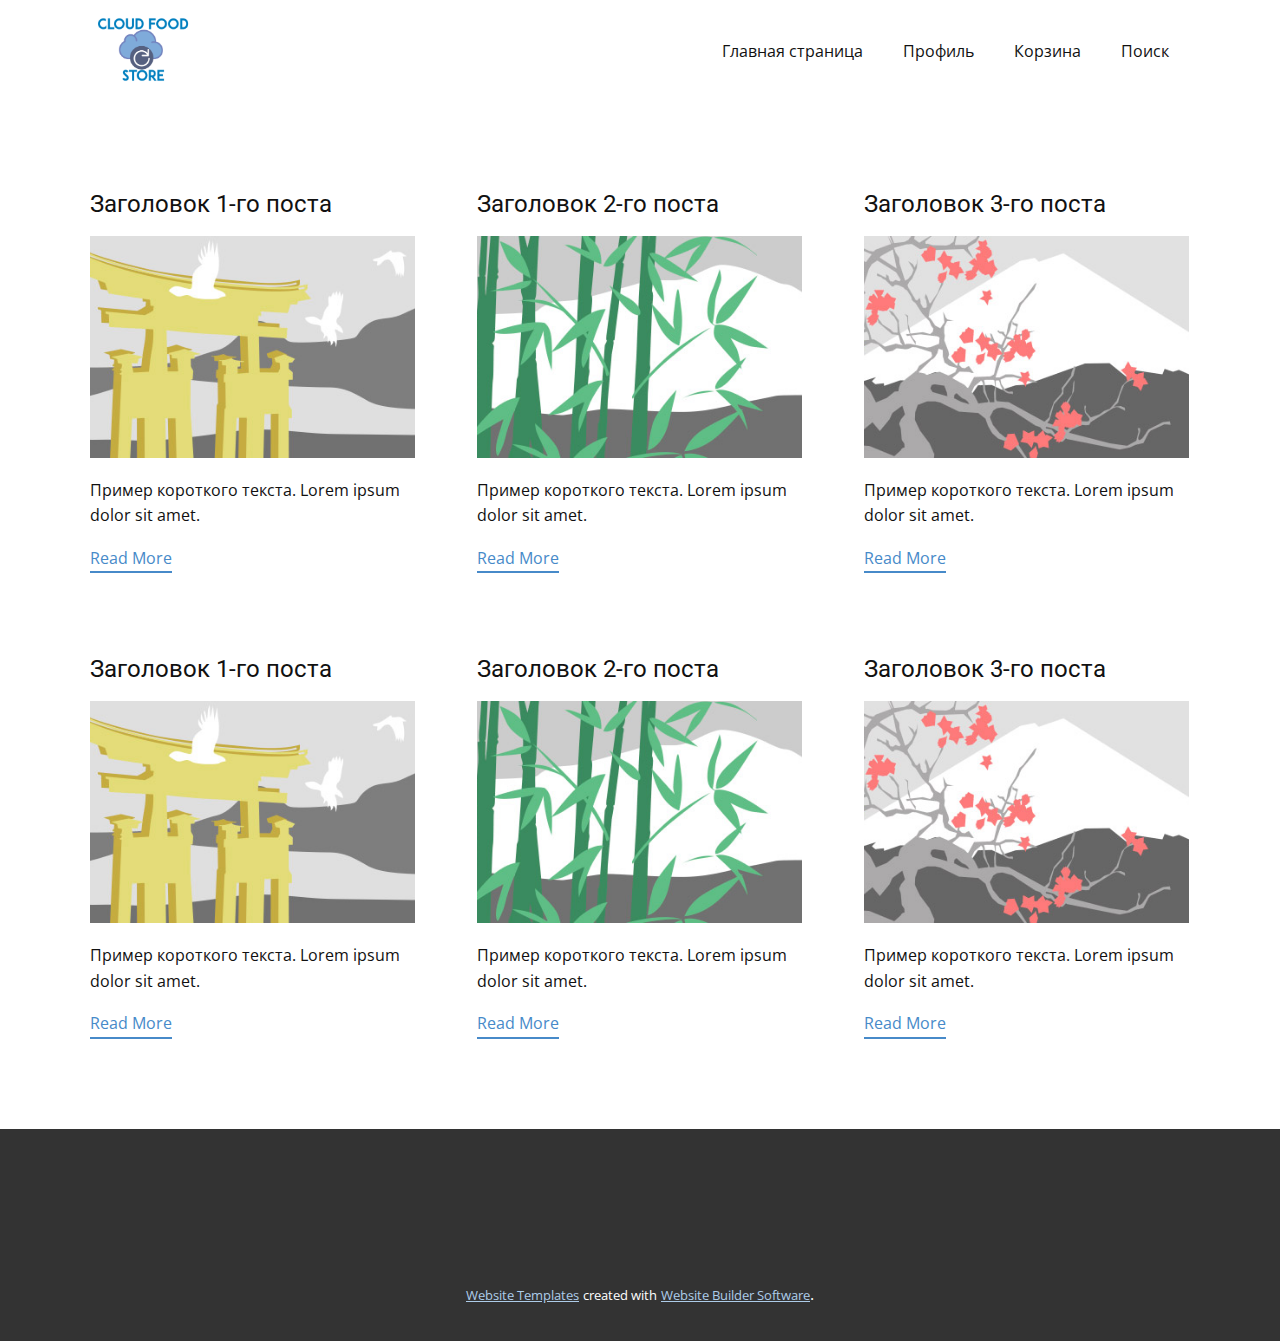
<file: src/main/resources/static/blog/blog.html>
<html style="font-size: 16px;"><head>
    <meta name="viewport" content="width=device-width, initial-scale=1.0">
    <meta charset="utf-8">
    <meta name="keywords" content="">
    <meta name="description" content="">
    <meta name="page_type" content="np-template-header-footer-from-plugin">
    <title>Blog Template</title>
    <link rel="stylesheet" href="../nicepage.css" media="screen">
<link rel="stylesheet" href="../Blog-Template.css" media="screen">
    <script class="u-script" type="text/javascript" src="../jquery.js" defer=""></script>
    <script class="u-script" type="text/javascript" src="../nicepage.js" defer=""></script>
    <meta name="generator" content="Nicepage 4.2.6, nicepage.com">
    <link id="u-theme-google-font" rel="stylesheet" href="https://fonts.googleapis.com/css?family=Roboto:100,100i,300,300i,400,400i,500,500i,700,700i,900,900i|Open+Sans:300,300i,400,400i,600,600i,700,700i,800,800i">
    
    
    <script type="application/ld+json">{
		"@context": "http://schema.org",
		"@type": "Organization",
		"name": "",
		"logo": "images/logo.png"
}</script>
    <meta name="theme-color" content="#478ac9">
  </head>
  <body class="u-body"><header class="u-clearfix u-header u-header" id="sec-2346"><div class="u-clearfix u-sheet u-sheet-1">
        <a href="../main" data-page-id="65723904" class="u-image u-logo u-image-1" data-image-width="300" data-image-height="187" title="Главная страница">
          <img src="../images/logo.png" class="u-logo-image u-logo-image-1">
        </a>
        <nav class="u-menu u-menu-dropdown u-offcanvas u-menu-1">
          <div class="menu-collapse" style="font-size: 1rem; letter-spacing: 0px;">
            <a class="u-button-style u-custom-left-right-menu-spacing u-custom-padding-bottom u-custom-top-bottom-menu-spacing u-nav-link u-text-active-palette-1-base u-text-hover-palette-2-base" href="#">
              <svg viewBox="0 0 24 24"><use xmlns:xlink="http://www.w3.org/1999/xlink" xlink:href="#menu-hamburger"></use></svg>
              <svg version="1.1" xmlns="http://www.w3.org/2000/svg" xmlns:xlink="http://www.w3.org/1999/xlink"><defs><symbol id="menu-hamburger" viewBox="0 0 16 16" style="width: 16px; height: 16px;"><rect y="1" width="16" height="2"></rect><rect y="7" width="16" height="2"></rect><rect y="13" width="16" height="2"></rect>
</symbol>
</defs></svg>
            </a>
          </div>
          <div class="u-custom-menu u-nav-container">
            <ul class="u-nav u-unstyled u-nav-1"><li class="u-nav-item"><a class="u-button-style u-nav-link u-text-active-palette-1-base u-text-hover-palette-2-base" href="../main" style="padding: 10px 20px;">Главная страница</a>
</li><li class="u-nav-item"><a class="u-button-style u-nav-link u-text-active-palette-1-base u-text-hover-palette-2-base" href="../Профиль.html" style="padding: 10px 20px;">Профиль</a>
</li><li class="u-nav-item"><a class="u-button-style u-nav-link u-text-active-palette-1-base u-text-hover-palette-2-base" href="../Корзина.html" style="padding: 10px 20px;">Корзина</a>
</li><li class="u-nav-item"><a class="u-button-style u-nav-link u-text-active-palette-1-base u-text-hover-palette-2-base" href="../Поиск.html" style="padding: 10px 20px;">Поиск</a>
</li></ul>
          </div>
          <div class="u-custom-menu u-nav-container-collapse">
            <div class="u-black u-container-style u-inner-container-layout u-opacity u-opacity-95 u-sidenav">
              <div class="u-inner-container-layout u-sidenav-overflow">
                <div class="u-menu-close"></div>
                <ul class="u-align-center u-nav u-popupmenu-items u-unstyled u-nav-2"><li class="u-nav-item"><a class="u-button-style u-nav-link" href="../main" style="padding: 10px 20px;">Главная страница</a>
</li><li class="u-nav-item"><a class="u-button-style u-nav-link" href="../Профиль.html" style="padding: 10px 20px;">Профиль</a>
</li><li class="u-nav-item"><a class="u-button-style u-nav-link" href="../Корзина.html" style="padding: 10px 20px;">Корзина</a>
</li><li class="u-nav-item"><a class="u-button-style u-nav-link" href="../Поиск.html" style="padding: 10px 20px;">Поиск</a>
</li></ul>
              </div>
            </div>
            <div class="u-black u-menu-overlay u-opacity u-opacity-70"></div>
          </div>
        </nav>
      </div></header>
    <section class="u-clearfix u-section-1" id="sec-f726">
      <div class="u-clearfix u-sheet u-valign-middle u-sheet-1"><!--blog--><!--blog_options_json--><!--{"type":"Recent","source":"","tags":"","count":""}--><!--/blog_options_json-->
        <div class="u-blog u-expanded-width u-repeater u-repeater-1"><!--blog_post-->
          <div class="u-blog-post u-container-style u-repeater-item u-white u-repeater-item-1">
            <div class="u-container-layout u-similar-container u-valign-top u-container-layout-1"><!--blog_post_header-->
              <h4 class="u-blog-control u-text u-text-1">
                <a class="u-post-header-link" href="пост-5.html"><!--blog_post_header_content-->Заголовок 1-го поста<!--/blog_post_header_content--></a>
              </h4><!--/blog_post_header--><!--blog_post_image-->
              <a class="u-post-header-link" href="пост-5.html"><img alt="" class="u-blog-control u-expanded-width u-image u-image-default u-image-1" src="[data-uri]"></a><!--/blog_post_image--><!--blog_post_content-->
              <div class="u-blog-control u-post-content u-text u-text-2 fr-view">Пример короткого текста. Lorem ipsum dolor sit amet.</div><!--/blog_post_content--><!--blog_post_readmore-->
              <a href="пост-5.html" class="u-blog-control u-border-2 u-border-palette-1-base u-btn u-btn-rectangle u-button-style u-none u-btn-1"><!--blog_post_readmore_content--><!--options_json--><!--{"content":"Read More","defaultValue":"Читать дальше"}--><!--/options_json-->Read More<!--/blog_post_readmore_content--></a><!--/blog_post_readmore-->
            </div>
          </div><div class="u-blog-post u-container-style u-repeater-item u-video-cover u-white">
            <div class="u-container-layout u-similar-container u-valign-top u-container-layout-2"><!--blog_post_header-->
              <h4 class="u-blog-control u-text u-text-3">
                <a class="u-post-header-link" href="пост-4.html"><!--blog_post_header_content-->Заголовок 2-го поста<!--/blog_post_header_content--></a>
              </h4><!--/blog_post_header--><!--blog_post_image-->
              <a class="u-post-header-link" href="пост-4.html"><img alt="" class="u-blog-control u-expanded-width u-image u-image-default u-image-2" src="[data-uri]"></a><!--/blog_post_image--><!--blog_post_content-->
              <div class="u-blog-control u-post-content u-text u-text-4 fr-view">Пример короткого текста. Lorem ipsum dolor sit amet.</div><!--/blog_post_content--><!--blog_post_readmore-->
              <a href="пост-4.html" class="u-blog-control u-border-2 u-border-palette-1-base u-btn u-btn-rectangle u-button-style u-none u-btn-2"><!--blog_post_readmore_content--><!--options_json--><!--{"content":"Read More","defaultValue":"Читать дальше"}--><!--/options_json-->Read More<!--/blog_post_readmore_content--></a><!--/blog_post_readmore-->
            </div>
          </div><div class="u-blog-post u-container-style u-repeater-item u-video-cover u-white">
            <div class="u-container-layout u-similar-container u-valign-top u-container-layout-3"><!--blog_post_header-->
              <h4 class="u-blog-control u-text u-text-5">
                <a class="u-post-header-link" href="пост-3.html"><!--blog_post_header_content-->Заголовок 3-го поста<!--/blog_post_header_content--></a>
              </h4><!--/blog_post_header--><!--blog_post_image-->
              <a class="u-post-header-link" href="пост-3.html"><img alt="" class="u-blog-control u-expanded-width u-image u-image-default u-image-3" src="[data-uri]"></a><!--/blog_post_image--><!--blog_post_content-->
              <div class="u-blog-control u-post-content u-text u-text-6 fr-view">Пример короткого текста. Lorem ipsum dolor sit amet.</div><!--/blog_post_content--><!--blog_post_readmore-->
              <a href="пост-3.html" class="u-blog-control u-border-2 u-border-palette-1-base u-btn u-btn-rectangle u-button-style u-none u-btn-3"><!--blog_post_readmore_content--><!--options_json--><!--{"content":"Read More","defaultValue":"Читать дальше"}--><!--/options_json-->Read More<!--/blog_post_readmore_content--></a><!--/blog_post_readmore-->
            </div>
          </div><div class="u-blog-post u-container-style u-repeater-item u-white u-repeater-item-1">
            <div class="u-container-layout u-similar-container u-valign-top u-container-layout-1"><!--blog_post_header-->
              <h4 class="u-blog-control u-text u-text-1">
                <a class="u-post-header-link" href="пост-2.html"><!--blog_post_header_content-->Заголовок 1-го поста<!--/blog_post_header_content--></a>
              </h4><!--/blog_post_header--><!--blog_post_image-->
              <a class="u-post-header-link" href="пост-2.html"><img alt="" class="u-blog-control u-expanded-width u-image u-image-default u-image-1" src="[data-uri]"></a><!--/blog_post_image--><!--blog_post_content-->
              <div class="u-blog-control u-post-content u-text u-text-2 fr-view">Пример короткого текста. Lorem ipsum dolor sit amet.</div><!--/blog_post_content--><!--blog_post_readmore-->
              <a href="пост-2.html" class="u-blog-control u-border-2 u-border-palette-1-base u-btn u-btn-rectangle u-button-style u-none u-btn-1"><!--blog_post_readmore_content--><!--options_json--><!--{"content":"Read More","defaultValue":"Читать дальше"}--><!--/options_json-->Read More<!--/blog_post_readmore_content--></a><!--/blog_post_readmore-->
            </div>
          </div><div class="u-blog-post u-container-style u-repeater-item u-video-cover u-white">
            <div class="u-container-layout u-similar-container u-valign-top u-container-layout-2"><!--blog_post_header-->
              <h4 class="u-blog-control u-text u-text-3">
                <a class="u-post-header-link" href="пост-1.html"><!--blog_post_header_content-->Заголовок 2-го поста<!--/blog_post_header_content--></a>
              </h4><!--/blog_post_header--><!--blog_post_image-->
              <a class="u-post-header-link" href="пост-1.html"><img alt="" class="u-blog-control u-expanded-width u-image u-image-default u-image-2" src="[data-uri]"></a><!--/blog_post_image--><!--blog_post_content-->
              <div class="u-blog-control u-post-content u-text u-text-4 fr-view">Пример короткого текста. Lorem ipsum dolor sit amet.</div><!--/blog_post_content--><!--blog_post_readmore-->
              <a href="пост-1.html" class="u-blog-control u-border-2 u-border-palette-1-base u-btn u-btn-rectangle u-button-style u-none u-btn-2"><!--blog_post_readmore_content--><!--options_json--><!--{"content":"Read More","defaultValue":"Читать дальше"}--><!--/options_json-->Read More<!--/blog_post_readmore_content--></a><!--/blog_post_readmore-->
            </div>
          </div><div class="u-blog-post u-container-style u-repeater-item u-video-cover u-white">
            <div class="u-container-layout u-similar-container u-valign-top u-container-layout-3"><!--blog_post_header-->
              <h4 class="u-blog-control u-text u-text-5">
                <a class="u-post-header-link" href="пост.html"><!--blog_post_header_content-->Заголовок 3-го поста<!--/blog_post_header_content--></a>
              </h4><!--/blog_post_header--><!--blog_post_image-->
              <a class="u-post-header-link" href="пост.html"><img alt="" class="u-blog-control u-expanded-width u-image u-image-default u-image-3" src="[data-uri]"></a><!--/blog_post_image--><!--blog_post_content-->
              <div class="u-blog-control u-post-content u-text u-text-6 fr-view">Пример короткого текста. Lorem ipsum dolor sit amet.</div><!--/blog_post_content--><!--blog_post_readmore-->
              <a href="пост.html" class="u-blog-control u-border-2 u-border-palette-1-base u-btn u-btn-rectangle u-button-style u-none u-btn-3"><!--blog_post_readmore_content--><!--options_json--><!--{"content":"Read More","defaultValue":"Читать дальше"}--><!--/options_json-->Read More<!--/blog_post_readmore_content--></a><!--/blog_post_readmore-->
            </div>
          </div><!--/blog_post--><!--blog_post-->
          <!--/blog_post--><!--blog_post-->
          <!--/blog_post-->
        </div><!--/blog-->
      </div>
    </section>
    
    
    <footer class="u-align-center u-clearfix u-footer u-grey-80 u-footer" id="sec-1f20"><div class="u-align-left u-clearfix u-sheet u-sheet-1"></div></footer>
    <section class="u-backlink u-clearfix u-grey-80">
      <a class="u-link" href="https://nicepage.com/website-templates" target="_blank">
        <span>Website Templates</span>
      </a>
      <p class="u-text">
        <span>created with</span>
      </p>
      <a class="u-link" href="" target="_blank">
        <span>Website Builder Software</span>
      </a>. 
    </section>
  
</body></html>
</file>
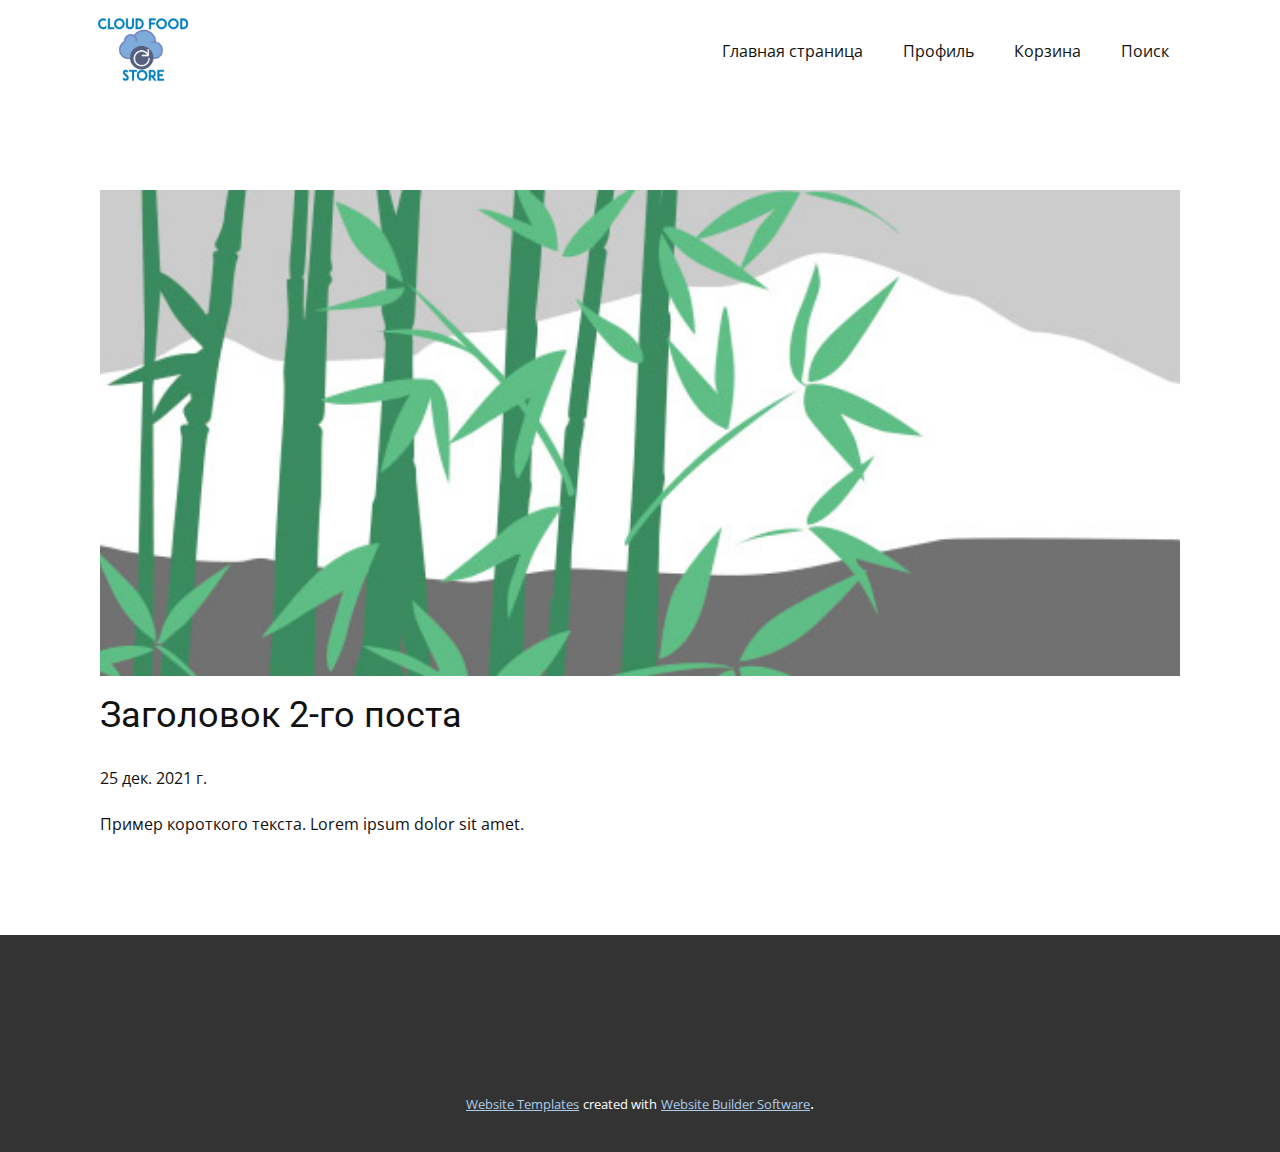
<file: src/main/resources/static/blog/пост-1.html>
<!doctype html>
<html style="font-size: 16px;"><head>
    <meta name="viewport" content="width=device-width, initial-scale=1.0">
    <meta charset="utf-8">
    <meta name="keywords" content="Заголовок 1-го поста">
    <meta name="description" content="">
    <meta name="page_type" content="np-template-header-footer-from-plugin">
    <title>Заголовок 2-го поста</title>
    <link rel="stylesheet" href="../nicepage.css" media="screen">
<link rel="stylesheet" href="../Post-Template.css" media="screen">
    <script class="u-script" type="text/javascript" src="../jquery.js" defer=""></script>
    <script class="u-script" type="text/javascript" src="../nicepage.js" defer=""></script>
    <meta name="generator" content="Nicepage 4.2.6, nicepage.com">
    <link id="u-theme-google-font" rel="stylesheet" href="https://fonts.googleapis.com/css?family=Roboto:100,100i,300,300i,400,400i,500,500i,700,700i,900,900i|Open+Sans:300,300i,400,400i,600,600i,700,700i,800,800i">
    
    
    <script type="application/ld+json">{
		"@context": "http://schema.org",
		"@type": "Organization",
		"name": "",
		"logo": "images/logo.png"
}</script>
    <meta name="theme-color" content="#478ac9">
  </head>
  <body class="u-body"><header class="u-clearfix u-header u-header" id="sec-2346"><div class="u-clearfix u-sheet u-sheet-1">
        <a href="../main" data-page-id="65723904" class="u-image u-logo u-image-1" data-image-width="300" data-image-height="187" title="Главная страница">
          <img src="../images/logo.png" class="u-logo-image u-logo-image-1">
        </a>
        <nav class="u-menu u-menu-dropdown u-offcanvas u-menu-1">
          <div class="menu-collapse" style="font-size: 1rem; letter-spacing: 0px;">
            <a class="u-button-style u-custom-left-right-menu-spacing u-custom-padding-bottom u-custom-top-bottom-menu-spacing u-nav-link u-text-active-palette-1-base u-text-hover-palette-2-base" href="#">
              <svg viewBox="0 0 24 24"><use xmlns:xlink="http://www.w3.org/1999/xlink" xlink:href="#menu-hamburger"></use></svg>
              <svg version="1.1" xmlns="http://www.w3.org/2000/svg" xmlns:xlink="http://www.w3.org/1999/xlink"><defs><symbol id="menu-hamburger" viewBox="0 0 16 16" style="width: 16px; height: 16px;"><rect y="1" width="16" height="2"></rect><rect y="7" width="16" height="2"></rect><rect y="13" width="16" height="2"></rect>
</symbol>
</defs></svg>
            </a>
          </div>
          <div class="u-custom-menu u-nav-container">
            <ul class="u-nav u-unstyled u-nav-1"><li class="u-nav-item"><a class="u-button-style u-nav-link u-text-active-palette-1-base u-text-hover-palette-2-base" href="../main" style="padding: 10px 20px;">Главная страница</a>
</li><li class="u-nav-item"><a class="u-button-style u-nav-link u-text-active-palette-1-base u-text-hover-palette-2-base" href="../Профиль.html" style="padding: 10px 20px;">Профиль</a>
</li><li class="u-nav-item"><a class="u-button-style u-nav-link u-text-active-palette-1-base u-text-hover-palette-2-base" href="../Корзина.html" style="padding: 10px 20px;">Корзина</a>
</li><li class="u-nav-item"><a class="u-button-style u-nav-link u-text-active-palette-1-base u-text-hover-palette-2-base" href="../Поиск.html" style="padding: 10px 20px;">Поиск</a>
</li></ul>
          </div>
          <div class="u-custom-menu u-nav-container-collapse">
            <div class="u-black u-container-style u-inner-container-layout u-opacity u-opacity-95 u-sidenav">
              <div class="u-inner-container-layout u-sidenav-overflow">
                <div class="u-menu-close"></div>
                <ul class="u-align-center u-nav u-popupmenu-items u-unstyled u-nav-2"><li class="u-nav-item"><a class="u-button-style u-nav-link" href="../main" style="padding: 10px 20px;">Главная страница</a>
</li><li class="u-nav-item"><a class="u-button-style u-nav-link" href="../Профиль.html" style="padding: 10px 20px;">Профиль</a>
</li><li class="u-nav-item"><a class="u-button-style u-nav-link" href="../Корзина.html" style="padding: 10px 20px;">Корзина</a>
</li><li class="u-nav-item"><a class="u-button-style u-nav-link" href="../Поиск.html" style="padding: 10px 20px;">Поиск</a>
</li></ul>
              </div>
            </div>
            <div class="u-black u-menu-overlay u-opacity u-opacity-70"></div>
          </div>
        </nav>
      </div></header>
    <section class="u-align-center u-clearfix u-section-1" id="sec-e5dd">
      <div class="u-clearfix u-sheet u-valign-middle-md u-valign-middle-sm u-valign-middle-xs u-sheet-1"><!--post_details--><!--post_details_options_json--><!--{"source":""}--><!--/post_details_options_json--><!--blog_post-->
        <div class="u-container-style u-expanded-width u-post-details u-post-details-1">
          <div class="u-container-layout u-valign-middle u-container-layout-1"><!--blog_post_image-->
            <img alt="" class="u-blog-control u-expanded-width u-image u-image-default u-image-1" src="[data-uri]"><!--/blog_post_image--><!--blog_post_header-->
            <h2 class="u-blog-control u-text u-text-1">Заголовок 2-го поста</h2><!--/blog_post_header--><!--blog_post_metadata-->
            <div class="u-blog-control u-metadata u-metadata-1"><!--blog_post_metadata_date-->
              <span class="u-meta-date u-meta-icon">25 дек. 2021 г.</span><!--/blog_post_metadata_date--><!--blog_post_metadata_category-->
              <!--/blog_post_metadata_category--><!--blog_post_metadata_comments-->
              <!--/blog_post_metadata_comments-->
            </div><!--/blog_post_metadata--><!--blog_post_content-->
            <div class="u-align-justify u-blog-control u-post-content u-text u-text-2 fr-view">
  Пример короткого текста. Lorem ipsum dolor sit amet.
  </div><!--/blog_post_content-->
          </div>
        </div><!--/blog_post--><!--/post_details-->
      </div>
    </section>
    
    
    <footer class="u-align-center u-clearfix u-footer u-grey-80 u-footer" id="sec-1f20"><div class="u-align-left u-clearfix u-sheet u-sheet-1"></div></footer>
    <section class="u-backlink u-clearfix u-grey-80">
      <a class="u-link" href="https://nicepage.com/website-templates" target="_blank">
        <span>Website Templates</span>
      </a>
      <p class="u-text">
        <span>created with</span>
      </p>
      <a class="u-link" href="" target="_blank">
        <span>Website Builder Software</span>
      </a>. 
    </section>
  
</body></html>
</file>
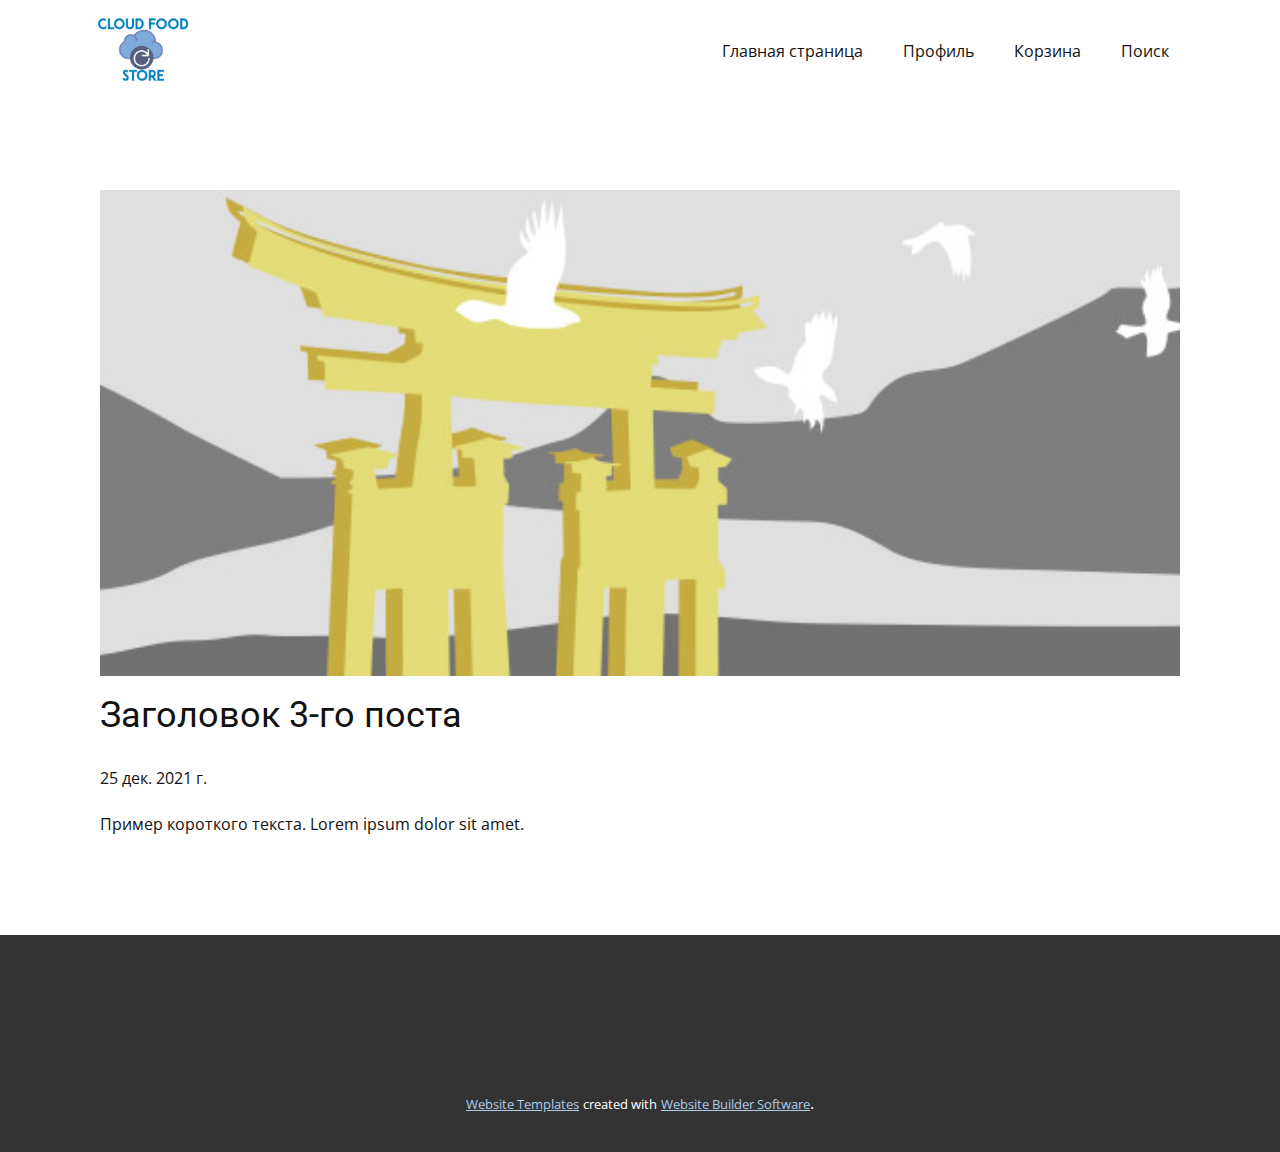
<file: src/main/resources/static/blog/пост-2.html>
<!doctype html>
<html style="font-size: 16px;"><head>
    <meta name="viewport" content="width=device-width, initial-scale=1.0">
    <meta charset="utf-8">
    <meta name="keywords" content="Заголовок 1-го поста">
    <meta name="description" content="">
    <meta name="page_type" content="np-template-header-footer-from-plugin">
    <title>Заголовок 3-го поста</title>
    <link rel="stylesheet" href="../nicepage.css" media="screen">
<link rel="stylesheet" href="../Post-Template.css" media="screen">
    <script class="u-script" type="text/javascript" src="../jquery.js" defer=""></script>
    <script class="u-script" type="text/javascript" src="../nicepage.js" defer=""></script>
    <meta name="generator" content="Nicepage 4.2.6, nicepage.com">
    <link id="u-theme-google-font" rel="stylesheet" href="https://fonts.googleapis.com/css?family=Roboto:100,100i,300,300i,400,400i,500,500i,700,700i,900,900i|Open+Sans:300,300i,400,400i,600,600i,700,700i,800,800i">
    
    
    <script type="application/ld+json">{
		"@context": "http://schema.org",
		"@type": "Organization",
		"name": "",
		"logo": "images/logo.png"
}</script>
    <meta name="theme-color" content="#478ac9">
  </head>
  <body class="u-body"><header class="u-clearfix u-header u-header" id="sec-2346"><div class="u-clearfix u-sheet u-sheet-1">
        <a href="../main" data-page-id="65723904" class="u-image u-logo u-image-1" data-image-width="300" data-image-height="187" title="Главная страница">
          <img src="../images/logo.png" class="u-logo-image u-logo-image-1">
        </a>
        <nav class="u-menu u-menu-dropdown u-offcanvas u-menu-1">
          <div class="menu-collapse" style="font-size: 1rem; letter-spacing: 0px;">
            <a class="u-button-style u-custom-left-right-menu-spacing u-custom-padding-bottom u-custom-top-bottom-menu-spacing u-nav-link u-text-active-palette-1-base u-text-hover-palette-2-base" href="#">
              <svg viewBox="0 0 24 24"><use xmlns:xlink="http://www.w3.org/1999/xlink" xlink:href="#menu-hamburger"></use></svg>
              <svg version="1.1" xmlns="http://www.w3.org/2000/svg" xmlns:xlink="http://www.w3.org/1999/xlink"><defs><symbol id="menu-hamburger" viewBox="0 0 16 16" style="width: 16px; height: 16px;"><rect y="1" width="16" height="2"></rect><rect y="7" width="16" height="2"></rect><rect y="13" width="16" height="2"></rect>
</symbol>
</defs></svg>
            </a>
          </div>
          <div class="u-custom-menu u-nav-container">
            <ul class="u-nav u-unstyled u-nav-1"><li class="u-nav-item"><a class="u-button-style u-nav-link u-text-active-palette-1-base u-text-hover-palette-2-base" href="../main" style="padding: 10px 20px;">Главная страница</a>
</li><li class="u-nav-item"><a class="u-button-style u-nav-link u-text-active-palette-1-base u-text-hover-palette-2-base" href="../Профиль.html" style="padding: 10px 20px;">Профиль</a>
</li><li class="u-nav-item"><a class="u-button-style u-nav-link u-text-active-palette-1-base u-text-hover-palette-2-base" href="../Корзина.html" style="padding: 10px 20px;">Корзина</a>
</li><li class="u-nav-item"><a class="u-button-style u-nav-link u-text-active-palette-1-base u-text-hover-palette-2-base" href="../Поиск.html" style="padding: 10px 20px;">Поиск</a>
</li></ul>
          </div>
          <div class="u-custom-menu u-nav-container-collapse">
            <div class="u-black u-container-style u-inner-container-layout u-opacity u-opacity-95 u-sidenav">
              <div class="u-inner-container-layout u-sidenav-overflow">
                <div class="u-menu-close"></div>
                <ul class="u-align-center u-nav u-popupmenu-items u-unstyled u-nav-2"><li class="u-nav-item"><a class="u-button-style u-nav-link" href="../main" style="padding: 10px 20px;">Главная страница</a>
</li><li class="u-nav-item"><a class="u-button-style u-nav-link" href="../Профиль.html" style="padding: 10px 20px;">Профиль</a>
</li><li class="u-nav-item"><a class="u-button-style u-nav-link" href="../Корзина.html" style="padding: 10px 20px;">Корзина</a>
</li><li class="u-nav-item"><a class="u-button-style u-nav-link" href="../Поиск.html" style="padding: 10px 20px;">Поиск</a>
</li></ul>
              </div>
            </div>
            <div class="u-black u-menu-overlay u-opacity u-opacity-70"></div>
          </div>
        </nav>
      </div></header>
    <section class="u-align-center u-clearfix u-section-1" id="sec-e5dd">
      <div class="u-clearfix u-sheet u-valign-middle-md u-valign-middle-sm u-valign-middle-xs u-sheet-1"><!--post_details--><!--post_details_options_json--><!--{"source":""}--><!--/post_details_options_json--><!--blog_post-->
        <div class="u-container-style u-expanded-width u-post-details u-post-details-1">
          <div class="u-container-layout u-valign-middle u-container-layout-1"><!--blog_post_image-->
            <img alt="" class="u-blog-control u-expanded-width u-image u-image-default u-image-1" src="[data-uri]"><!--/blog_post_image--><!--blog_post_header-->
            <h2 class="u-blog-control u-text u-text-1">Заголовок 3-го поста</h2><!--/blog_post_header--><!--blog_post_metadata-->
            <div class="u-blog-control u-metadata u-metadata-1"><!--blog_post_metadata_date-->
              <span class="u-meta-date u-meta-icon">25 дек. 2021 г.</span><!--/blog_post_metadata_date--><!--blog_post_metadata_category-->
              <!--/blog_post_metadata_category--><!--blog_post_metadata_comments-->
              <!--/blog_post_metadata_comments-->
            </div><!--/blog_post_metadata--><!--blog_post_content-->
            <div class="u-align-justify u-blog-control u-post-content u-text u-text-2 fr-view">
  Пример короткого текста. Lorem ipsum dolor sit amet.
  </div><!--/blog_post_content-->
          </div>
        </div><!--/blog_post--><!--/post_details-->
      </div>
    </section>
    
    
    <footer class="u-align-center u-clearfix u-footer u-grey-80 u-footer" id="sec-1f20"><div class="u-align-left u-clearfix u-sheet u-sheet-1"></div></footer>
    <section class="u-backlink u-clearfix u-grey-80">
      <a class="u-link" href="https://nicepage.com/website-templates" target="_blank">
        <span>Website Templates</span>
      </a>
      <p class="u-text">
        <span>created with</span>
      </p>
      <a class="u-link" href="" target="_blank">
        <span>Website Builder Software</span>
      </a>. 
    </section>
  
</body></html>
</file>
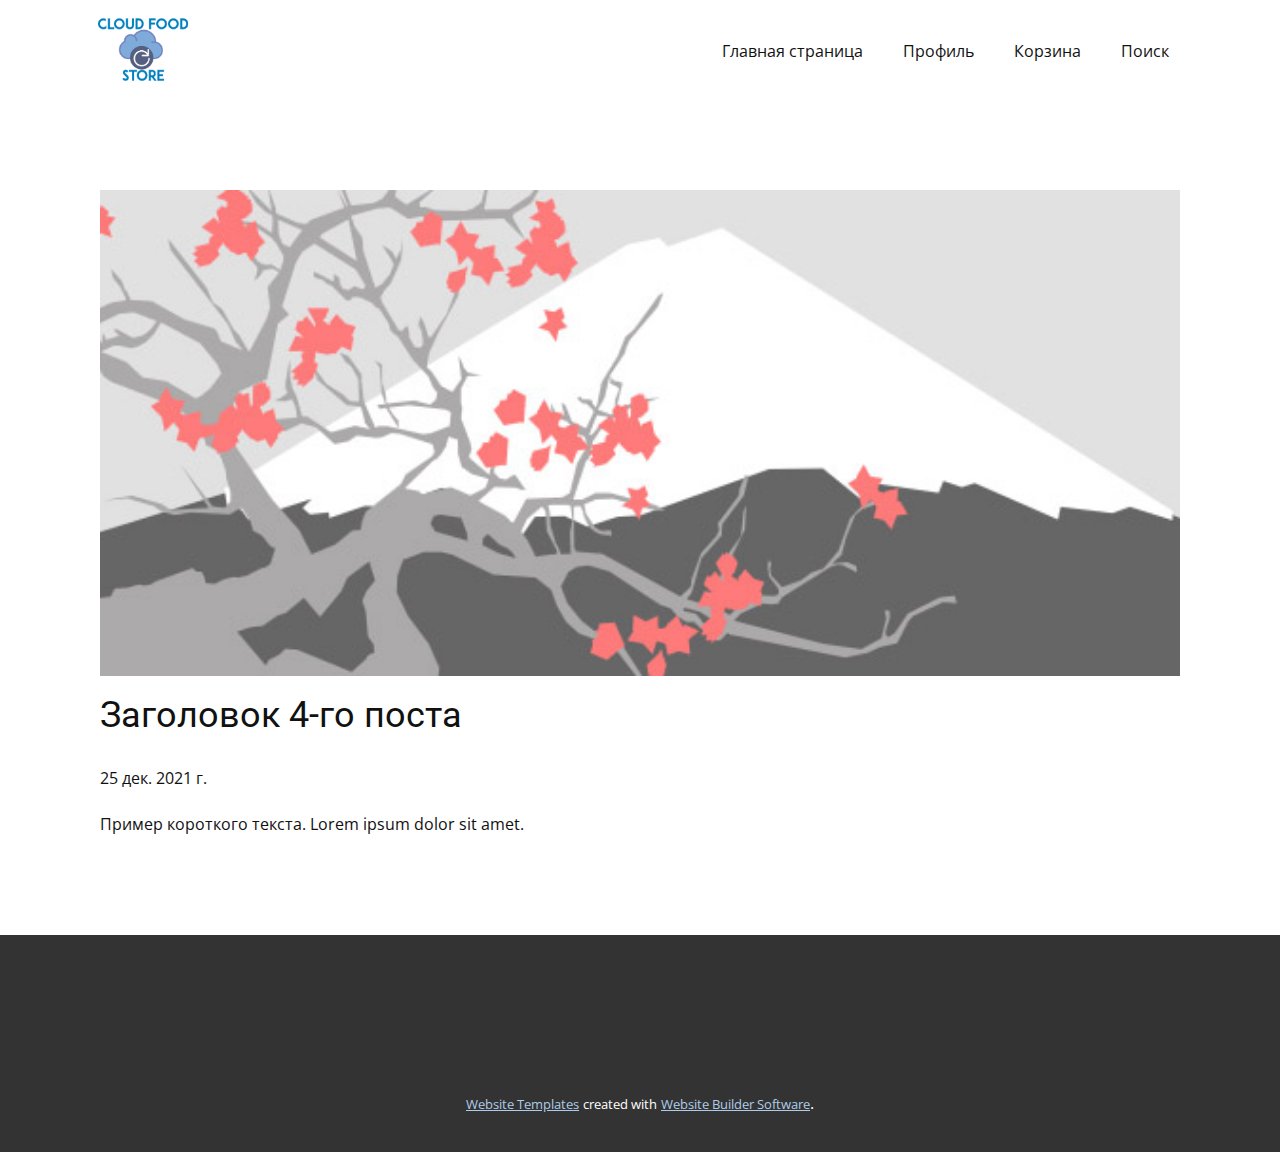
<file: src/main/resources/static/blog/пост-3.html>
<!doctype html>
<html style="font-size: 16px;"><head>
    <meta name="viewport" content="width=device-width, initial-scale=1.0">
    <meta charset="utf-8">
    <meta name="keywords" content="Заголовок 1-го поста">
    <meta name="description" content="">
    <meta name="page_type" content="np-template-header-footer-from-plugin">
    <title>Заголовок 4-го поста</title>
    <link rel="stylesheet" href="../nicepage.css" media="screen">
<link rel="stylesheet" href="../Post-Template.css" media="screen">
    <script class="u-script" type="text/javascript" src="../jquery.js" defer=""></script>
    <script class="u-script" type="text/javascript" src="../nicepage.js" defer=""></script>
    <meta name="generator" content="Nicepage 4.2.6, nicepage.com">
    <link id="u-theme-google-font" rel="stylesheet" href="https://fonts.googleapis.com/css?family=Roboto:100,100i,300,300i,400,400i,500,500i,700,700i,900,900i|Open+Sans:300,300i,400,400i,600,600i,700,700i,800,800i">
    
    
    <script type="application/ld+json">{
		"@context": "http://schema.org",
		"@type": "Organization",
		"name": "",
		"logo": "images/logo.png"
}</script>
    <meta name="theme-color" content="#478ac9">
  </head>
  <body class="u-body"><header class="u-clearfix u-header u-header" id="sec-2346"><div class="u-clearfix u-sheet u-sheet-1">
        <a href="../main" data-page-id="65723904" class="u-image u-logo u-image-1" data-image-width="300" data-image-height="187" title="Главная страница">
          <img src="../images/logo.png" class="u-logo-image u-logo-image-1">
        </a>
        <nav class="u-menu u-menu-dropdown u-offcanvas u-menu-1">
          <div class="menu-collapse" style="font-size: 1rem; letter-spacing: 0px;">
            <a class="u-button-style u-custom-left-right-menu-spacing u-custom-padding-bottom u-custom-top-bottom-menu-spacing u-nav-link u-text-active-palette-1-base u-text-hover-palette-2-base" href="#">
              <svg viewBox="0 0 24 24"><use xmlns:xlink="http://www.w3.org/1999/xlink" xlink:href="#menu-hamburger"></use></svg>
              <svg version="1.1" xmlns="http://www.w3.org/2000/svg" xmlns:xlink="http://www.w3.org/1999/xlink"><defs><symbol id="menu-hamburger" viewBox="0 0 16 16" style="width: 16px; height: 16px;"><rect y="1" width="16" height="2"></rect><rect y="7" width="16" height="2"></rect><rect y="13" width="16" height="2"></rect>
</symbol>
</defs></svg>
            </a>
          </div>
          <div class="u-custom-menu u-nav-container">
            <ul class="u-nav u-unstyled u-nav-1"><li class="u-nav-item"><a class="u-button-style u-nav-link u-text-active-palette-1-base u-text-hover-palette-2-base" href="../main" style="padding: 10px 20px;">Главная страница</a>
</li><li class="u-nav-item"><a class="u-button-style u-nav-link u-text-active-palette-1-base u-text-hover-palette-2-base" href="../Профиль.html" style="padding: 10px 20px;">Профиль</a>
</li><li class="u-nav-item"><a class="u-button-style u-nav-link u-text-active-palette-1-base u-text-hover-palette-2-base" href="../Корзина.html" style="padding: 10px 20px;">Корзина</a>
</li><li class="u-nav-item"><a class="u-button-style u-nav-link u-text-active-palette-1-base u-text-hover-palette-2-base" href="../Поиск.html" style="padding: 10px 20px;">Поиск</a>
</li></ul>
          </div>
          <div class="u-custom-menu u-nav-container-collapse">
            <div class="u-black u-container-style u-inner-container-layout u-opacity u-opacity-95 u-sidenav">
              <div class="u-inner-container-layout u-sidenav-overflow">
                <div class="u-menu-close"></div>
                <ul class="u-align-center u-nav u-popupmenu-items u-unstyled u-nav-2"><li class="u-nav-item"><a class="u-button-style u-nav-link" href="../main" style="padding: 10px 20px;">Главная страница</a>
</li><li class="u-nav-item"><a class="u-button-style u-nav-link" href="../Профиль.html" style="padding: 10px 20px;">Профиль</a>
</li><li class="u-nav-item"><a class="u-button-style u-nav-link" href="../Корзина.html" style="padding: 10px 20px;">Корзина</a>
</li><li class="u-nav-item"><a class="u-button-style u-nav-link" href="../Поиск.html" style="padding: 10px 20px;">Поиск</a>
</li></ul>
              </div>
            </div>
            <div class="u-black u-menu-overlay u-opacity u-opacity-70"></div>
          </div>
        </nav>
      </div></header>
    <section class="u-align-center u-clearfix u-section-1" id="sec-e5dd">
      <div class="u-clearfix u-sheet u-valign-middle-md u-valign-middle-sm u-valign-middle-xs u-sheet-1"><!--post_details--><!--post_details_options_json--><!--{"source":""}--><!--/post_details_options_json--><!--blog_post-->
        <div class="u-container-style u-expanded-width u-post-details u-post-details-1">
          <div class="u-container-layout u-valign-middle u-container-layout-1"><!--blog_post_image-->
            <img alt="" class="u-blog-control u-expanded-width u-image u-image-default u-image-1" src="[data-uri]"><!--/blog_post_image--><!--blog_post_header-->
            <h2 class="u-blog-control u-text u-text-1">Заголовок 4-го поста</h2><!--/blog_post_header--><!--blog_post_metadata-->
            <div class="u-blog-control u-metadata u-metadata-1"><!--blog_post_metadata_date-->
              <span class="u-meta-date u-meta-icon">25 дек. 2021 г.</span><!--/blog_post_metadata_date--><!--blog_post_metadata_category-->
              <!--/blog_post_metadata_category--><!--blog_post_metadata_comments-->
              <!--/blog_post_metadata_comments-->
            </div><!--/blog_post_metadata--><!--blog_post_content-->
            <div class="u-align-justify u-blog-control u-post-content u-text u-text-2 fr-view">
  Пример короткого текста. Lorem ipsum dolor sit amet.
  </div><!--/blog_post_content-->
          </div>
        </div><!--/blog_post--><!--/post_details-->
      </div>
    </section>
    
    
    <footer class="u-align-center u-clearfix u-footer u-grey-80 u-footer" id="sec-1f20"><div class="u-align-left u-clearfix u-sheet u-sheet-1"></div></footer>
    <section class="u-backlink u-clearfix u-grey-80">
      <a class="u-link" href="https://nicepage.com/website-templates" target="_blank">
        <span>Website Templates</span>
      </a>
      <p class="u-text">
        <span>created with</span>
      </p>
      <a class="u-link" href="" target="_blank">
        <span>Website Builder Software</span>
      </a>. 
    </section>
  
</body></html>
</file>
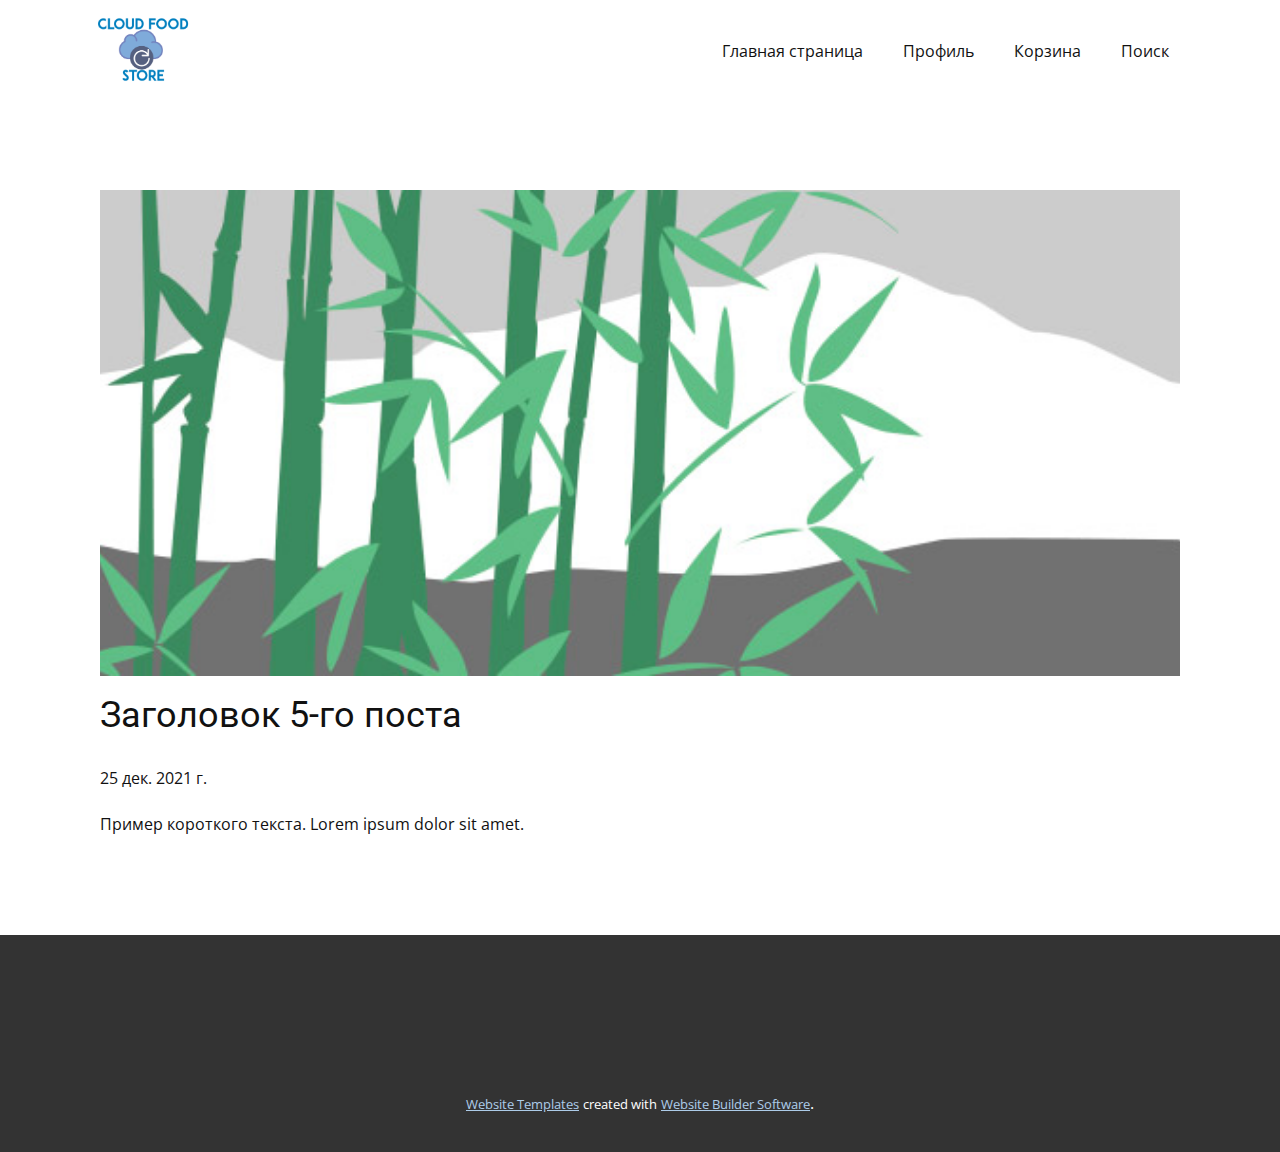
<file: src/main/resources/static/blog/пост-4.html>
<!doctype html>
<html style="font-size: 16px;"><head>
    <meta name="viewport" content="width=device-width, initial-scale=1.0">
    <meta charset="utf-8">
    <meta name="keywords" content="Заголовок 1-го поста">
    <meta name="description" content="">
    <meta name="page_type" content="np-template-header-footer-from-plugin">
    <title>Заголовок 5-го поста</title>
    <link rel="stylesheet" href="../nicepage.css" media="screen">
<link rel="stylesheet" href="../Post-Template.css" media="screen">
    <script class="u-script" type="text/javascript" src="../jquery.js" defer=""></script>
    <script class="u-script" type="text/javascript" src="../nicepage.js" defer=""></script>
    <meta name="generator" content="Nicepage 4.2.6, nicepage.com">
    <link id="u-theme-google-font" rel="stylesheet" href="https://fonts.googleapis.com/css?family=Roboto:100,100i,300,300i,400,400i,500,500i,700,700i,900,900i|Open+Sans:300,300i,400,400i,600,600i,700,700i,800,800i">
    
    
    <script type="application/ld+json">{
		"@context": "http://schema.org",
		"@type": "Organization",
		"name": "",
		"logo": "images/logo.png"
}</script>
    <meta name="theme-color" content="#478ac9">
  </head>
  <body class="u-body"><header class="u-clearfix u-header u-header" id="sec-2346"><div class="u-clearfix u-sheet u-sheet-1">
        <a href="../main" data-page-id="65723904" class="u-image u-logo u-image-1" data-image-width="300" data-image-height="187" title="Главная страница">
          <img src="../images/logo.png" class="u-logo-image u-logo-image-1">
        </a>
        <nav class="u-menu u-menu-dropdown u-offcanvas u-menu-1">
          <div class="menu-collapse" style="font-size: 1rem; letter-spacing: 0px;">
            <a class="u-button-style u-custom-left-right-menu-spacing u-custom-padding-bottom u-custom-top-bottom-menu-spacing u-nav-link u-text-active-palette-1-base u-text-hover-palette-2-base" href="#">
              <svg viewBox="0 0 24 24"><use xmlns:xlink="http://www.w3.org/1999/xlink" xlink:href="#menu-hamburger"></use></svg>
              <svg version="1.1" xmlns="http://www.w3.org/2000/svg" xmlns:xlink="http://www.w3.org/1999/xlink"><defs><symbol id="menu-hamburger" viewBox="0 0 16 16" style="width: 16px; height: 16px;"><rect y="1" width="16" height="2"></rect><rect y="7" width="16" height="2"></rect><rect y="13" width="16" height="2"></rect>
</symbol>
</defs></svg>
            </a>
          </div>
          <div class="u-custom-menu u-nav-container">
            <ul class="u-nav u-unstyled u-nav-1"><li class="u-nav-item"><a class="u-button-style u-nav-link u-text-active-palette-1-base u-text-hover-palette-2-base" href="../main" style="padding: 10px 20px;">Главная страница</a>
</li><li class="u-nav-item"><a class="u-button-style u-nav-link u-text-active-palette-1-base u-text-hover-palette-2-base" href="../Профиль.html" style="padding: 10px 20px;">Профиль</a>
</li><li class="u-nav-item"><a class="u-button-style u-nav-link u-text-active-palette-1-base u-text-hover-palette-2-base" href="../Корзина.html" style="padding: 10px 20px;">Корзина</a>
</li><li class="u-nav-item"><a class="u-button-style u-nav-link u-text-active-palette-1-base u-text-hover-palette-2-base" href="../Поиск.html" style="padding: 10px 20px;">Поиск</a>
</li></ul>
          </div>
          <div class="u-custom-menu u-nav-container-collapse">
            <div class="u-black u-container-style u-inner-container-layout u-opacity u-opacity-95 u-sidenav">
              <div class="u-inner-container-layout u-sidenav-overflow">
                <div class="u-menu-close"></div>
                <ul class="u-align-center u-nav u-popupmenu-items u-unstyled u-nav-2"><li class="u-nav-item"><a class="u-button-style u-nav-link" href="../main" style="padding: 10px 20px;">Главная страница</a>
</li><li class="u-nav-item"><a class="u-button-style u-nav-link" href="../Профиль.html" style="padding: 10px 20px;">Профиль</a>
</li><li class="u-nav-item"><a class="u-button-style u-nav-link" href="../Корзина.html" style="padding: 10px 20px;">Корзина</a>
</li><li class="u-nav-item"><a class="u-button-style u-nav-link" href="../Поиск.html" style="padding: 10px 20px;">Поиск</a>
</li></ul>
              </div>
            </div>
            <div class="u-black u-menu-overlay u-opacity u-opacity-70"></div>
          </div>
        </nav>
      </div></header>
    <section class="u-align-center u-clearfix u-section-1" id="sec-e5dd">
      <div class="u-clearfix u-sheet u-valign-middle-md u-valign-middle-sm u-valign-middle-xs u-sheet-1"><!--post_details--><!--post_details_options_json--><!--{"source":""}--><!--/post_details_options_json--><!--blog_post-->
        <div class="u-container-style u-expanded-width u-post-details u-post-details-1">
          <div class="u-container-layout u-valign-middle u-container-layout-1"><!--blog_post_image-->
            <img alt="" class="u-blog-control u-expanded-width u-image u-image-default u-image-1" src="[data-uri]"><!--/blog_post_image--><!--blog_post_header-->
            <h2 class="u-blog-control u-text u-text-1">Заголовок 5-го поста</h2><!--/blog_post_header--><!--blog_post_metadata-->
            <div class="u-blog-control u-metadata u-metadata-1"><!--blog_post_metadata_date-->
              <span class="u-meta-date u-meta-icon">25 дек. 2021 г.</span><!--/blog_post_metadata_date--><!--blog_post_metadata_category-->
              <!--/blog_post_metadata_category--><!--blog_post_metadata_comments-->
              <!--/blog_post_metadata_comments-->
            </div><!--/blog_post_metadata--><!--blog_post_content-->
            <div class="u-align-justify u-blog-control u-post-content u-text u-text-2 fr-view">
  Пример короткого текста. Lorem ipsum dolor sit amet.
  </div><!--/blog_post_content-->
          </div>
        </div><!--/blog_post--><!--/post_details-->
      </div>
    </section>
    
    
    <footer class="u-align-center u-clearfix u-footer u-grey-80 u-footer" id="sec-1f20"><div class="u-align-left u-clearfix u-sheet u-sheet-1"></div></footer>
    <section class="u-backlink u-clearfix u-grey-80">
      <a class="u-link" href="https://nicepage.com/website-templates" target="_blank">
        <span>Website Templates</span>
      </a>
      <p class="u-text">
        <span>created with</span>
      </p>
      <a class="u-link" href="" target="_blank">
        <span>Website Builder Software</span>
      </a>. 
    </section>
  
</body></html>
</file>
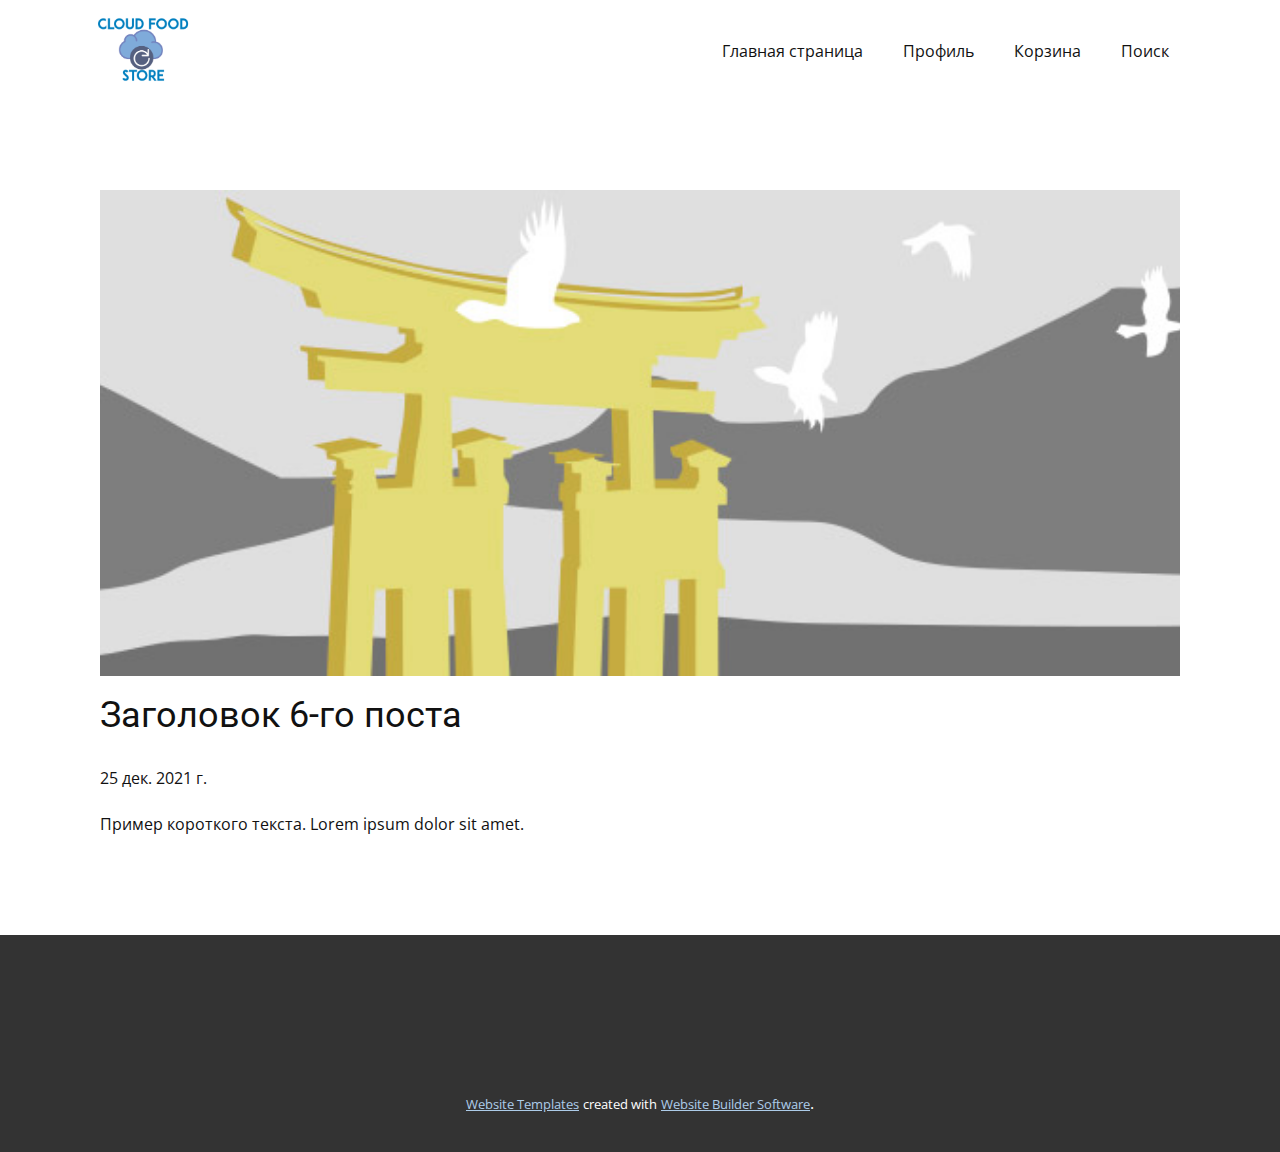
<file: src/main/resources/static/blog/пост-5.html>
<!doctype html>
<html style="font-size: 16px;"><head>
    <meta name="viewport" content="width=device-width, initial-scale=1.0">
    <meta charset="utf-8">
    <meta name="keywords" content="Заголовок 1-го поста">
    <meta name="description" content="">
    <meta name="page_type" content="np-template-header-footer-from-plugin">
    <title>Заголовок 6-го поста</title>
    <link rel="stylesheet" href="../nicepage.css" media="screen">
<link rel="stylesheet" href="../Post-Template.css" media="screen">
    <script class="u-script" type="text/javascript" src="../jquery.js" defer=""></script>
    <script class="u-script" type="text/javascript" src="../nicepage.js" defer=""></script>
    <meta name="generator" content="Nicepage 4.2.6, nicepage.com">
    <link id="u-theme-google-font" rel="stylesheet" href="https://fonts.googleapis.com/css?family=Roboto:100,100i,300,300i,400,400i,500,500i,700,700i,900,900i|Open+Sans:300,300i,400,400i,600,600i,700,700i,800,800i">
    
    
    <script type="application/ld+json">{
		"@context": "http://schema.org",
		"@type": "Organization",
		"name": "",
		"logo": "images/logo.png"
}</script>
    <meta name="theme-color" content="#478ac9">
  </head>
  <body class="u-body"><header class="u-clearfix u-header u-header" id="sec-2346"><div class="u-clearfix u-sheet u-sheet-1">
        <a href="../main" data-page-id="65723904" class="u-image u-logo u-image-1" data-image-width="300" data-image-height="187" title="Главная страница">
          <img src="../images/logo.png" class="u-logo-image u-logo-image-1">
        </a>
        <nav class="u-menu u-menu-dropdown u-offcanvas u-menu-1">
          <div class="menu-collapse" style="font-size: 1rem; letter-spacing: 0px;">
            <a class="u-button-style u-custom-left-right-menu-spacing u-custom-padding-bottom u-custom-top-bottom-menu-spacing u-nav-link u-text-active-palette-1-base u-text-hover-palette-2-base" href="#">
              <svg viewBox="0 0 24 24"><use xmlns:xlink="http://www.w3.org/1999/xlink" xlink:href="#menu-hamburger"></use></svg>
              <svg version="1.1" xmlns="http://www.w3.org/2000/svg" xmlns:xlink="http://www.w3.org/1999/xlink"><defs><symbol id="menu-hamburger" viewBox="0 0 16 16" style="width: 16px; height: 16px;"><rect y="1" width="16" height="2"></rect><rect y="7" width="16" height="2"></rect><rect y="13" width="16" height="2"></rect>
</symbol>
</defs></svg>
            </a>
          </div>
          <div class="u-custom-menu u-nav-container">
            <ul class="u-nav u-unstyled u-nav-1"><li class="u-nav-item"><a class="u-button-style u-nav-link u-text-active-palette-1-base u-text-hover-palette-2-base" href="../main" style="padding: 10px 20px;">Главная страница</a>
</li><li class="u-nav-item"><a class="u-button-style u-nav-link u-text-active-palette-1-base u-text-hover-palette-2-base" href="../Профиль.html" style="padding: 10px 20px;">Профиль</a>
</li><li class="u-nav-item"><a class="u-button-style u-nav-link u-text-active-palette-1-base u-text-hover-palette-2-base" href="../Корзина.html" style="padding: 10px 20px;">Корзина</a>
</li><li class="u-nav-item"><a class="u-button-style u-nav-link u-text-active-palette-1-base u-text-hover-palette-2-base" href="../Поиск.html" style="padding: 10px 20px;">Поиск</a>
</li></ul>
          </div>
          <div class="u-custom-menu u-nav-container-collapse">
            <div class="u-black u-container-style u-inner-container-layout u-opacity u-opacity-95 u-sidenav">
              <div class="u-inner-container-layout u-sidenav-overflow">
                <div class="u-menu-close"></div>
                <ul class="u-align-center u-nav u-popupmenu-items u-unstyled u-nav-2"><li class="u-nav-item"><a class="u-button-style u-nav-link" href="../main" style="padding: 10px 20px;">Главная страница</a>
</li><li class="u-nav-item"><a class="u-button-style u-nav-link" href="../Профиль.html" style="padding: 10px 20px;">Профиль</a>
</li><li class="u-nav-item"><a class="u-button-style u-nav-link" href="../Корзина.html" style="padding: 10px 20px;">Корзина</a>
</li><li class="u-nav-item"><a class="u-button-style u-nav-link" href="../Поиск.html" style="padding: 10px 20px;">Поиск</a>
</li></ul>
              </div>
            </div>
            <div class="u-black u-menu-overlay u-opacity u-opacity-70"></div>
          </div>
        </nav>
      </div></header>
    <section class="u-align-center u-clearfix u-section-1" id="sec-e5dd">
      <div class="u-clearfix u-sheet u-valign-middle-md u-valign-middle-sm u-valign-middle-xs u-sheet-1"><!--post_details--><!--post_details_options_json--><!--{"source":""}--><!--/post_details_options_json--><!--blog_post-->
        <div class="u-container-style u-expanded-width u-post-details u-post-details-1">
          <div class="u-container-layout u-valign-middle u-container-layout-1"><!--blog_post_image-->
            <img alt="" class="u-blog-control u-expanded-width u-image u-image-default u-image-1" src="[data-uri]"><!--/blog_post_image--><!--blog_post_header-->
            <h2 class="u-blog-control u-text u-text-1">Заголовок 6-го поста</h2><!--/blog_post_header--><!--blog_post_metadata-->
            <div class="u-blog-control u-metadata u-metadata-1"><!--blog_post_metadata_date-->
              <span class="u-meta-date u-meta-icon">25 дек. 2021 г.</span><!--/blog_post_metadata_date--><!--blog_post_metadata_category-->
              <!--/blog_post_metadata_category--><!--blog_post_metadata_comments-->
              <!--/blog_post_metadata_comments-->
            </div><!--/blog_post_metadata--><!--blog_post_content-->
            <div class="u-align-justify u-blog-control u-post-content u-text u-text-2 fr-view">
  Пример короткого текста. Lorem ipsum dolor sit amet.
  </div><!--/blog_post_content-->
          </div>
        </div><!--/blog_post--><!--/post_details-->
      </div>
    </section>
    
    
    <footer class="u-align-center u-clearfix u-footer u-grey-80 u-footer" id="sec-1f20"><div class="u-align-left u-clearfix u-sheet u-sheet-1"></div></footer>
    <section class="u-backlink u-clearfix u-grey-80">
      <a class="u-link" href="https://nicepage.com/website-templates" target="_blank">
        <span>Website Templates</span>
      </a>
      <p class="u-text">
        <span>created with</span>
      </p>
      <a class="u-link" href="" target="_blank">
        <span>Website Builder Software</span>
      </a>. 
    </section>
  
</body></html>
</file>
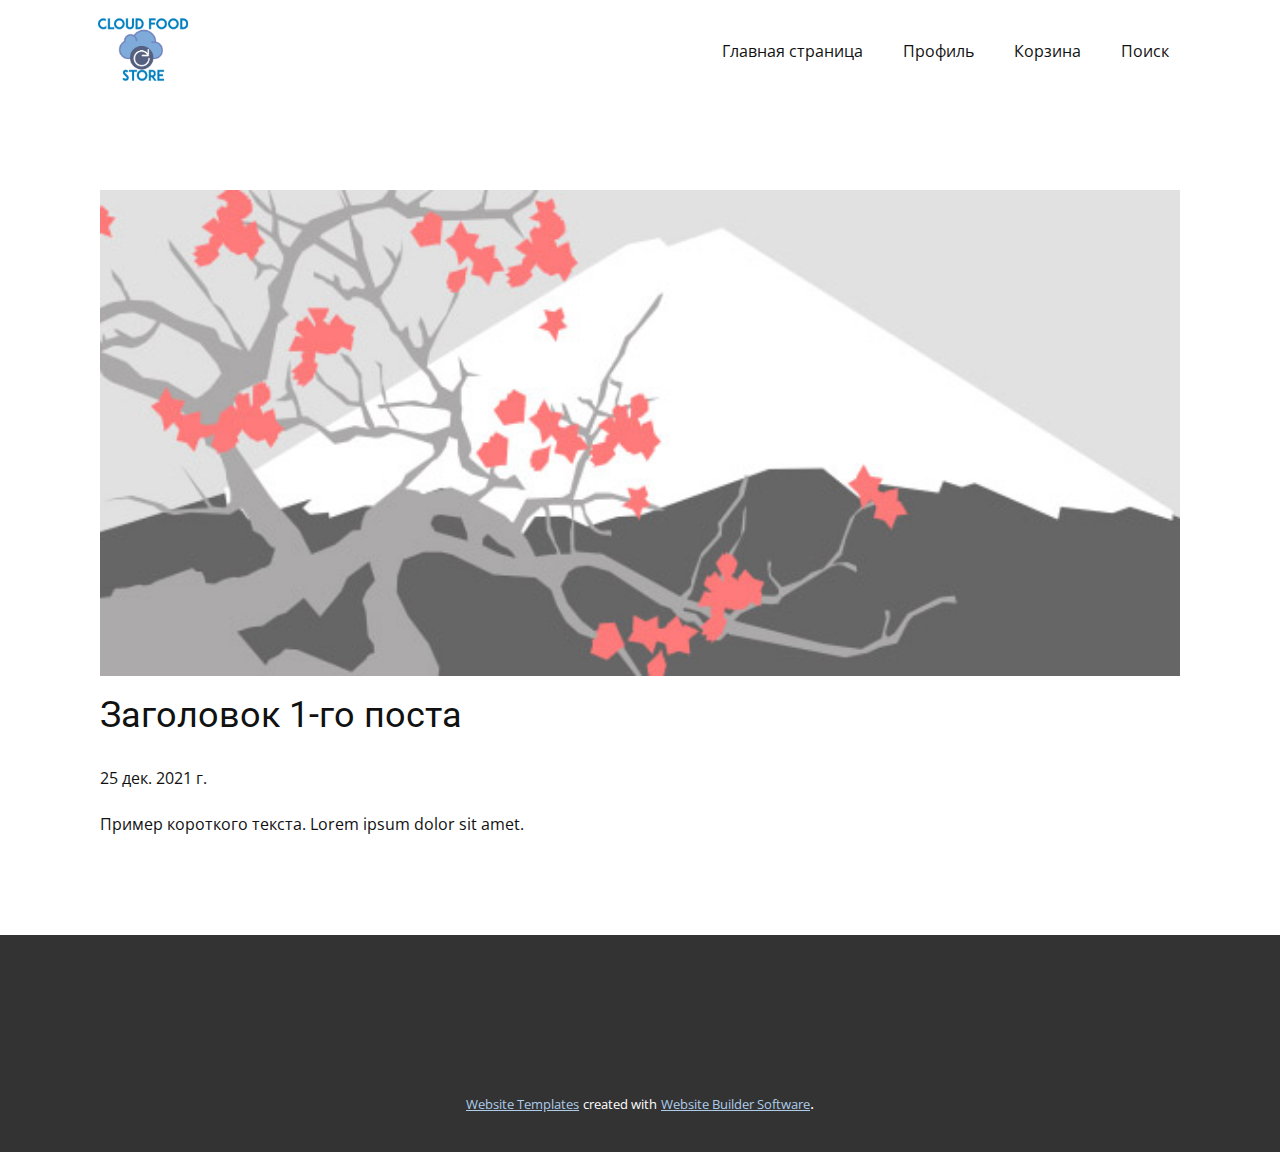
<file: src/main/resources/static/blog/пост.html>
<!doctype html>
<html style="font-size: 16px;"><head>
    <meta name="viewport" content="width=device-width, initial-scale=1.0">
    <meta charset="utf-8">
    <meta name="keywords" content="Заголовок 1-го поста">
    <meta name="description" content="">
    <meta name="page_type" content="np-template-header-footer-from-plugin">
    <title>Заголовок 1-го поста</title>
    <link rel="stylesheet" href="../nicepage.css" media="screen">
<link rel="stylesheet" href="../Post-Template.css" media="screen">
    <script class="u-script" type="text/javascript" src="../jquery.js" defer=""></script>
    <script class="u-script" type="text/javascript" src="../nicepage.js" defer=""></script>
    <meta name="generator" content="Nicepage 4.2.6, nicepage.com">
    <link id="u-theme-google-font" rel="stylesheet" href="https://fonts.googleapis.com/css?family=Roboto:100,100i,300,300i,400,400i,500,500i,700,700i,900,900i|Open+Sans:300,300i,400,400i,600,600i,700,700i,800,800i">
    
    
    <script type="application/ld+json">{
		"@context": "http://schema.org",
		"@type": "Organization",
		"name": "",
		"logo": "images/logo.png"
}</script>
    <meta name="theme-color" content="#478ac9">
  </head>
  <body class="u-body"><header class="u-clearfix u-header u-header" id="sec-2346"><div class="u-clearfix u-sheet u-sheet-1">
        <a href="../main" data-page-id="65723904" class="u-image u-logo u-image-1" data-image-width="300" data-image-height="187" title="Главная страница">
          <img src="../images/logo.png" class="u-logo-image u-logo-image-1">
        </a>
        <nav class="u-menu u-menu-dropdown u-offcanvas u-menu-1">
          <div class="menu-collapse" style="font-size: 1rem; letter-spacing: 0px;">
            <a class="u-button-style u-custom-left-right-menu-spacing u-custom-padding-bottom u-custom-top-bottom-menu-spacing u-nav-link u-text-active-palette-1-base u-text-hover-palette-2-base" href="#">
              <svg viewBox="0 0 24 24"><use xmlns:xlink="http://www.w3.org/1999/xlink" xlink:href="#menu-hamburger"></use></svg>
              <svg version="1.1" xmlns="http://www.w3.org/2000/svg" xmlns:xlink="http://www.w3.org/1999/xlink"><defs><symbol id="menu-hamburger" viewBox="0 0 16 16" style="width: 16px; height: 16px;"><rect y="1" width="16" height="2"></rect><rect y="7" width="16" height="2"></rect><rect y="13" width="16" height="2"></rect>
</symbol>
</defs></svg>
            </a>
          </div>
          <div class="u-custom-menu u-nav-container">
            <ul class="u-nav u-unstyled u-nav-1"><li class="u-nav-item"><a class="u-button-style u-nav-link u-text-active-palette-1-base u-text-hover-palette-2-base" href="../main" style="padding: 10px 20px;">Главная страница</a>
</li><li class="u-nav-item"><a class="u-button-style u-nav-link u-text-active-palette-1-base u-text-hover-palette-2-base" href="../Профиль.html" style="padding: 10px 20px;">Профиль</a>
</li><li class="u-nav-item"><a class="u-button-style u-nav-link u-text-active-palette-1-base u-text-hover-palette-2-base" href="../Корзина.html" style="padding: 10px 20px;">Корзина</a>
</li><li class="u-nav-item"><a class="u-button-style u-nav-link u-text-active-palette-1-base u-text-hover-palette-2-base" href="../Поиск.html" style="padding: 10px 20px;">Поиск</a>
</li></ul>
          </div>
          <div class="u-custom-menu u-nav-container-collapse">
            <div class="u-black u-container-style u-inner-container-layout u-opacity u-opacity-95 u-sidenav">
              <div class="u-inner-container-layout u-sidenav-overflow">
                <div class="u-menu-close"></div>
                <ul class="u-align-center u-nav u-popupmenu-items u-unstyled u-nav-2"><li class="u-nav-item"><a class="u-button-style u-nav-link" href="../main" style="padding: 10px 20px;">Главная страница</a>
</li><li class="u-nav-item"><a class="u-button-style u-nav-link" href="../Профиль.html" style="padding: 10px 20px;">Профиль</a>
</li><li class="u-nav-item"><a class="u-button-style u-nav-link" href="../Корзина.html" style="padding: 10px 20px;">Корзина</a>
</li><li class="u-nav-item"><a class="u-button-style u-nav-link" href="../Поиск.html" style="padding: 10px 20px;">Поиск</a>
</li></ul>
              </div>
            </div>
            <div class="u-black u-menu-overlay u-opacity u-opacity-70"></div>
          </div>
        </nav>
      </div></header>
    <section class="u-align-center u-clearfix u-section-1" id="sec-e5dd">
      <div class="u-clearfix u-sheet u-valign-middle-md u-valign-middle-sm u-valign-middle-xs u-sheet-1"><!--post_details--><!--post_details_options_json--><!--{"source":""}--><!--/post_details_options_json--><!--blog_post-->
        <div class="u-container-style u-expanded-width u-post-details u-post-details-1">
          <div class="u-container-layout u-valign-middle u-container-layout-1"><!--blog_post_image-->
            <img alt="" class="u-blog-control u-expanded-width u-image u-image-default u-image-1" src="[data-uri]"><!--/blog_post_image--><!--blog_post_header-->
            <h2 class="u-blog-control u-text u-text-1">Заголовок 1-го поста</h2><!--/blog_post_header--><!--blog_post_metadata-->
            <div class="u-blog-control u-metadata u-metadata-1"><!--blog_post_metadata_date-->
              <span class="u-meta-date u-meta-icon">25 дек. 2021 г.</span><!--/blog_post_metadata_date--><!--blog_post_metadata_category-->
              <!--/blog_post_metadata_category--><!--blog_post_metadata_comments-->
              <!--/blog_post_metadata_comments-->
            </div><!--/blog_post_metadata--><!--blog_post_content-->
            <div class="u-align-justify u-blog-control u-post-content u-text u-text-2 fr-view">
  Пример короткого текста. Lorem ipsum dolor sit amet.
  </div><!--/blog_post_content-->
          </div>
        </div><!--/blog_post--><!--/post_details-->
      </div>
    </section>
    
    
    <footer class="u-align-center u-clearfix u-footer u-grey-80 u-footer" id="sec-1f20"><div class="u-align-left u-clearfix u-sheet u-sheet-1"></div></footer>
    <section class="u-backlink u-clearfix u-grey-80">
      <a class="u-link" href="https://nicepage.com/website-templates" target="_blank">
        <span>Website Templates</span>
      </a>
      <p class="u-text">
        <span>created with</span>
      </p>
      <a class="u-link" href="" target="_blank">
        <span>Website Builder Software</span>
      </a>. 
    </section>
  
</body></html>
</file>
